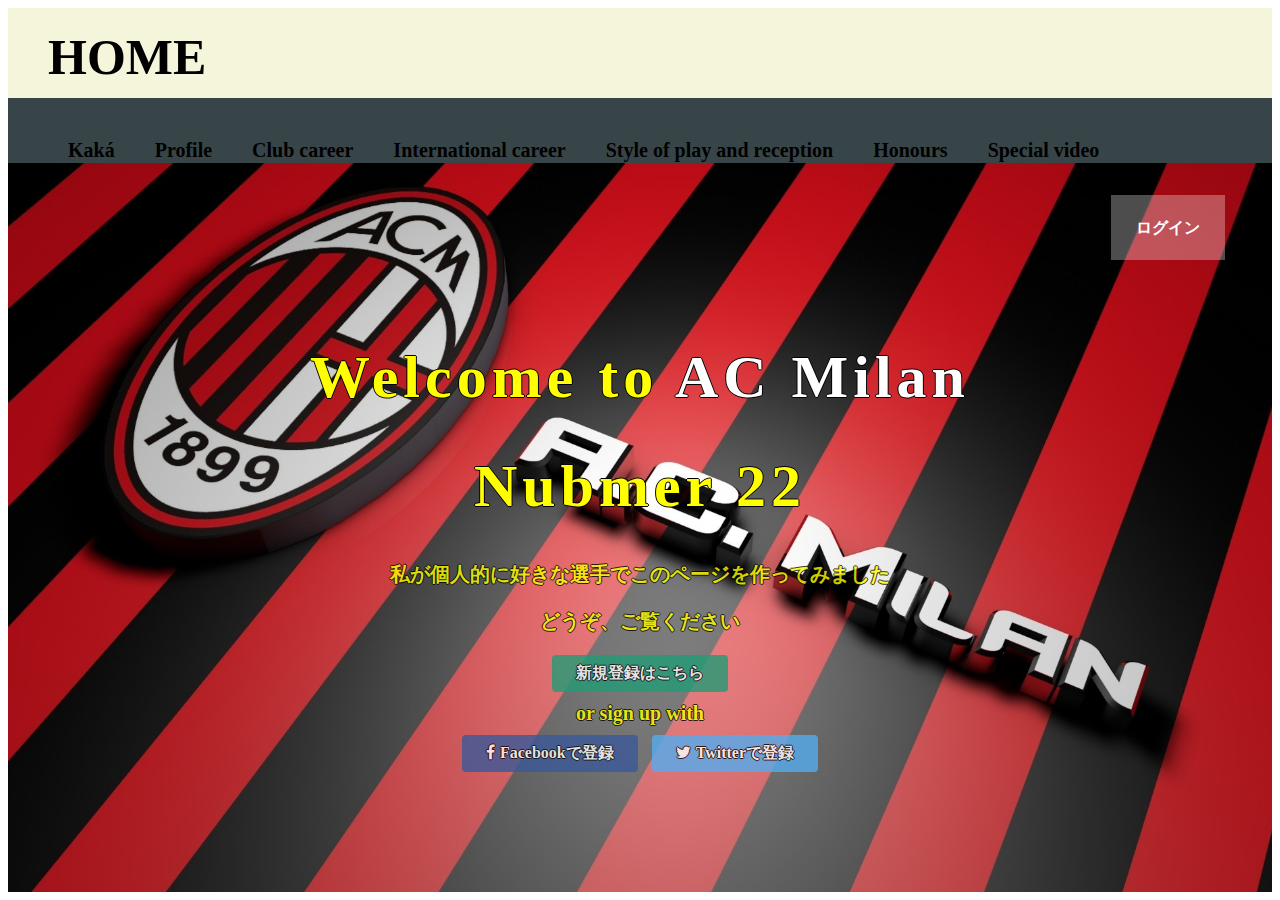
<file: index.html>
<!DOCTYPE html>
<html>
  <head>
    <meta charset="utf-8">
    <title>My favorite a soccer player</title>
    <link rel="stylesheet" href="style.css">
    <link rel="stylesheet" href="style2.css">
    <link rel="stylesheet" href="//maxcdn.bootstrapcdn.com/font-awesome/4.3.0/css/font-awesome.min.css">
  </head>
  <body>
    <div class="header">
      <div class="header-logo"><a href="index.html">HOME</a></div>
      <div class="header-list">
        <ul class="header-list">
          <li><a href="kaka.html">Kaká</a></li>
          <li><a href="profile.html">Profile</a></li>
          <li><a href="Club career.html">Club career</a></li>
          <li><a href="International career.html">International career</a></li>
          <li><a href="Style of play and reception.html">Style of play and reception</a></li>
          <li><a href="Honours.html">Honours</a></li>
          <li><a href="Special video.html">Special video</a></li>
        </ul>
      </div>
    </div>
    <header>
      <div class="container">
        <div class="header-left">
        </div>
        <div class="header-right">
          <a class="login" href="#">ログイン</a>
        </div>
      </div>
    </header>
    <div class="top-wrapper">
      <div class="container">
        <h1>Welcome to <span>AC Milan</span></h1>
        <h1>Nubmer 22</h1>
        <p>私が個人的に好きな選手でこのページを作ってみました</p>
        <p>どうぞ、ご覧ください</p>
          <div class="btn-wrapper">
            <a href="#" class="btn signup">新規登録はこちら</a>
            <p>or sign up with</p>
            <a href="#" class="btn facebook"><span class="fa fa-facebook"></span>Facebookで登録</a>
            <a href="#" class="btn Twitter"><span class="fa fa-twitter"></span>Twitterで登録</a>
          </div>
      </div>
    </div>
    <div class="message-wrapper">

    </div>
    <footer>
    </footer>
  </body>
</html>
</file>
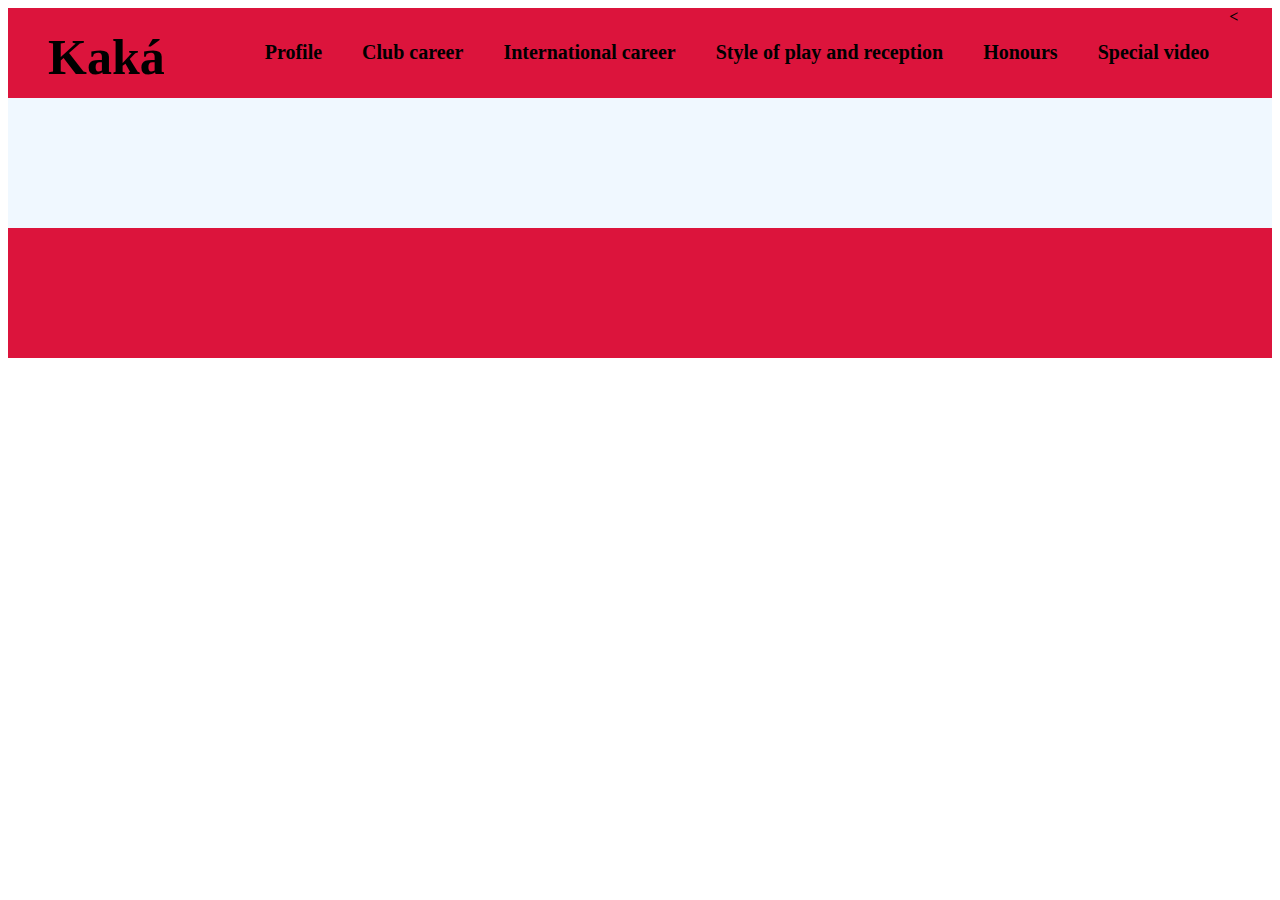
<file: Club career.html>
<!DOCTYPE html>
<html>
  <head>
    <meta charset="utf-8">
    <title>My favorite a soccer player</title>
    <link rel="stylesheet" href="style.css">
  </head>
  <body>

    <div class="header">
      <div class="header">
        <<div class="header-logo"><a href="index1.html">Kaká</a></div>
        <div class="header-list">
          <ul class="header-list">
            <li><a href="profile.html">Profile</a></li>
            <li><a href="Club career.html">Club career</a></li>
            <li><a href="International career.html">International career</a></li>
            <li><a href="Style of play and reception.html">Style of play and reception</a></li>
            <li><a href="Honours.html">Honours</a></li>
            <li><a href="Special video.html">Special video</a></li>
          </ul>
        </div>
      </div>
    </div>
    <div class="main">

    </div>
    <div class="footer">

    </div>
  </body>
</html>
</file>
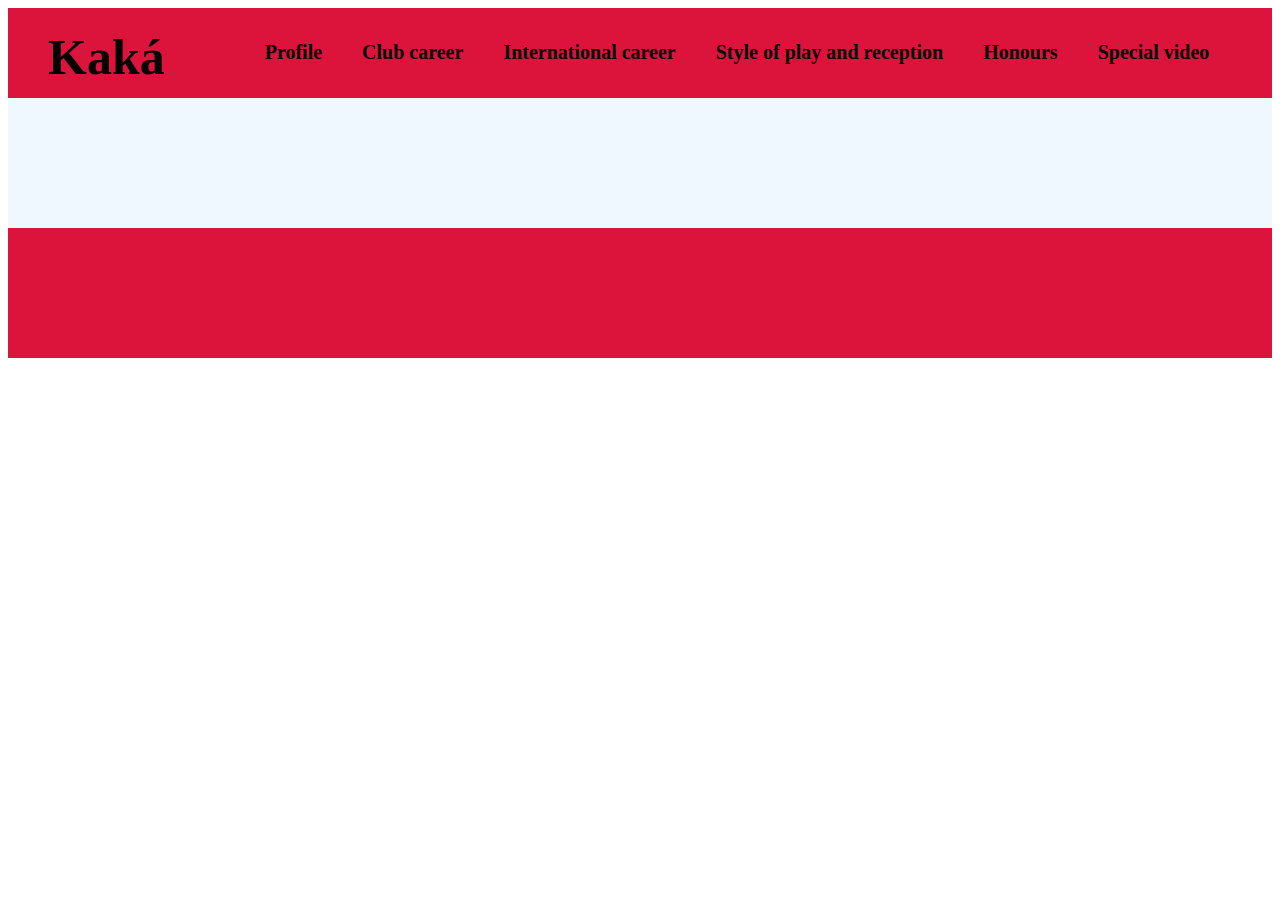
<file: Honours.html>
<!DOCTYPE html>
<html>
  <head>
    <meta charset="utf-8">
    <title>My favorite a soccer player</title>
    <link rel="stylesheet" href="style.css">
  </head>
  <body>

    <div class="header">
      <div class="header">
        <div class="header-logo"><a href="index1.html">Kaká</a></div>
        <div class="header-list">
          <ul class="header-list">
            <li><a href="profile.html">Profile</a></li>
            <li><a href="Club career.html">Club career</a></li>
            <li><a href="International career.html">International career</a></li>
            <li><a href="Style of play and reception.html">Style of play and reception</a></li>
            <li><a href="Honours.html">Honours</a></li>
            <li><a href="Special video.html">Special video</a></li>
          </ul>
        </div>
      </div>
    </div>
    <div class="main">

    </div>
    <div class="footer">

    </div>
  </body>
</html>
</file>
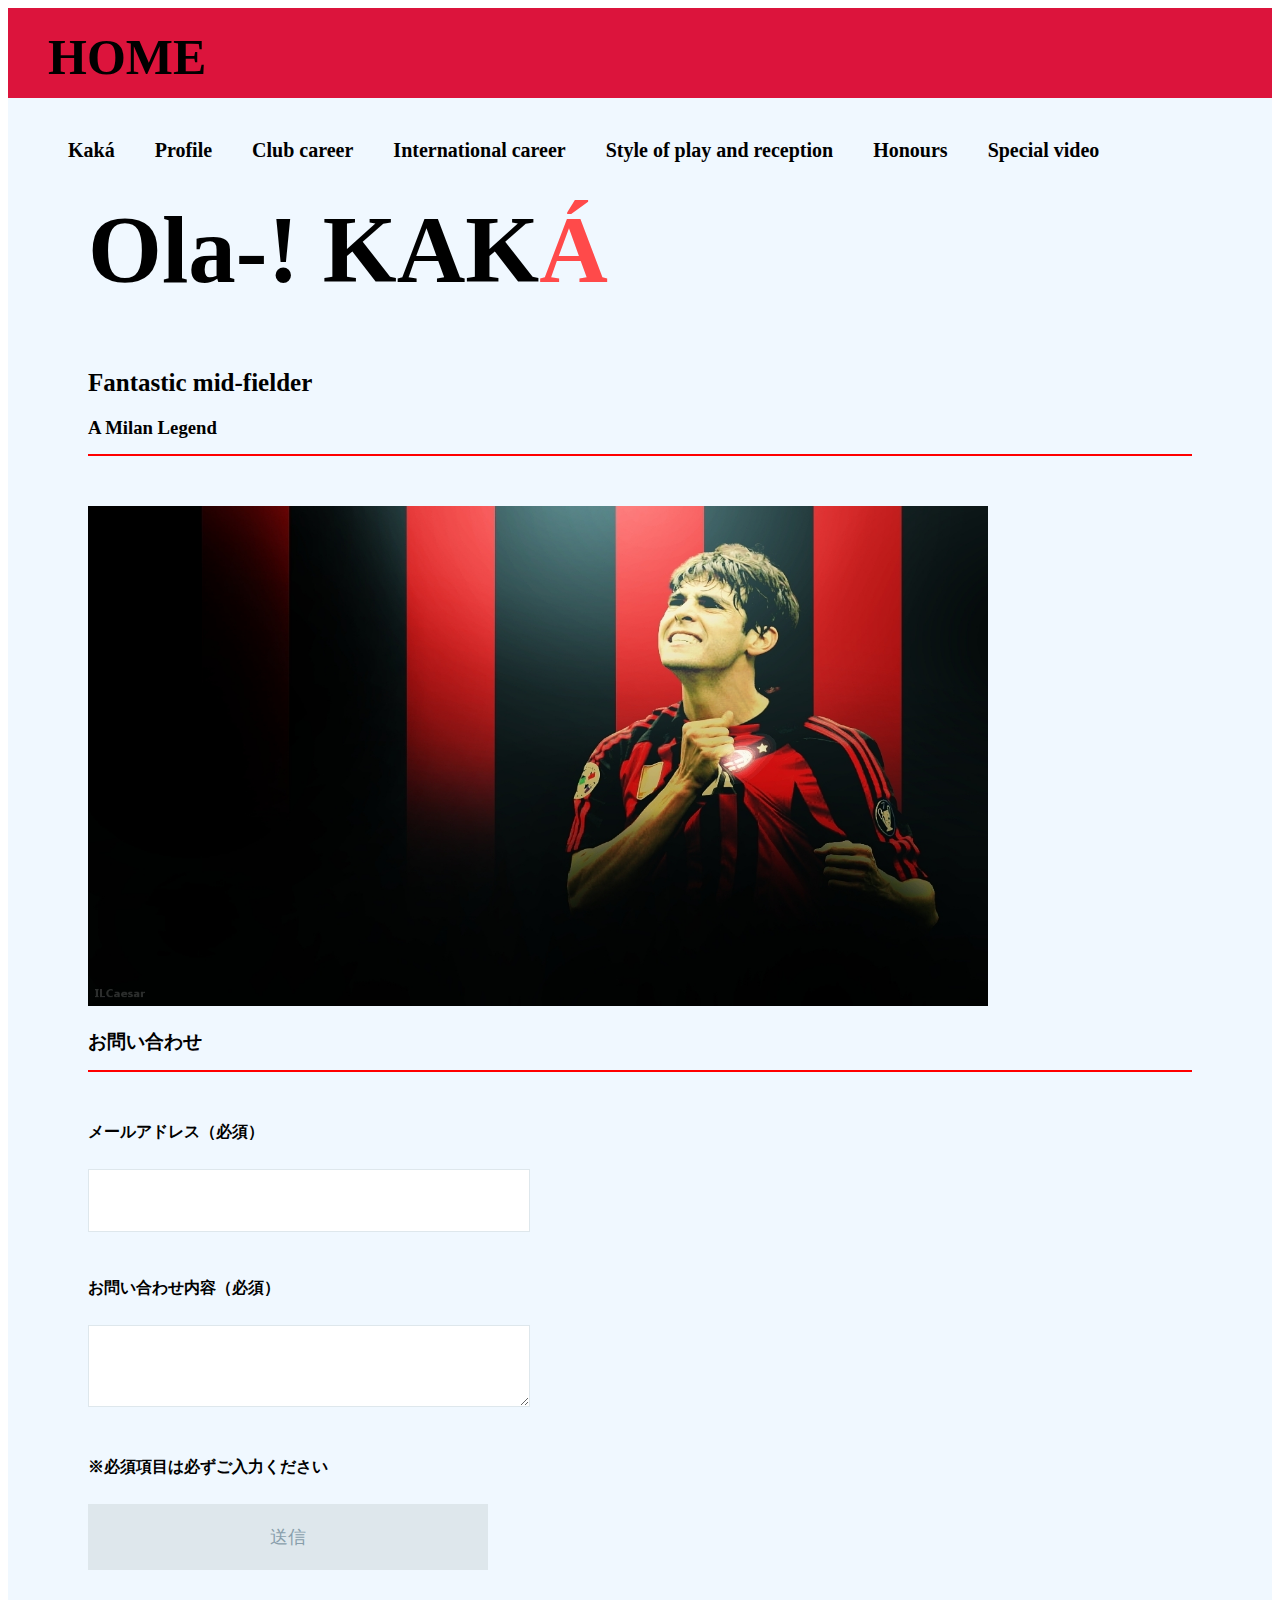
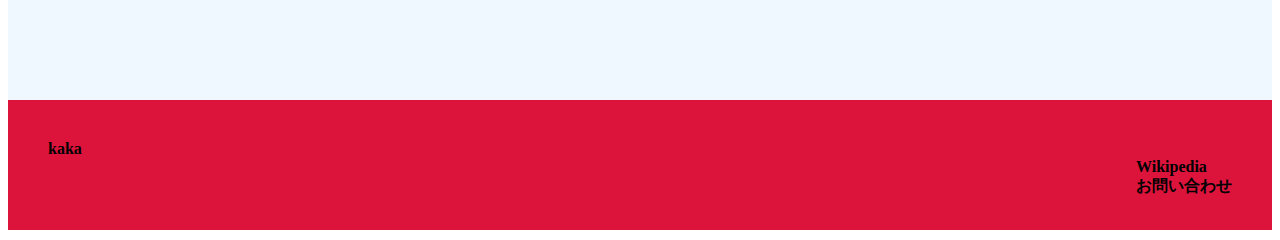
<file: kaka.html>
<!DOCTYPE html>
<html>
  <head>
    <meta charset="utf-8">
    <title>My favorite a soccer player</title>
    <link rel="stylesheet" href="style.css">
  </head>
  <body>
    <div class="header">
      <div class="header-logo"><a href="index.html">HOME</a></div>
      <div class="header-list">
        <ul class="header-list">
          <li><a href="kaka.html">Kaká</a></li>
          <li><a href="profile.html">Profile</a></li>
          <li><a href="Club career.html">Club career</a></li>
          <li><a href="International career.html">International career</a></li>
          <li><a href="Style of play and reception.html">Style of play and reception</a></li>
          <li><a href="Honours.html">Honours</a></li>
          <li><a href="Special video.html">Special video</a></li>
        </ul>
      </div>
    </div>
    <div class="main">
      <div class="copy-container">
        <h1>Ola-! KAK<span>Á</span></h1>
         <h2>Fantastic mid-fielder</h2>
      </div>
      <div class="contents">
        <h3 class="section-title">A Milan Legend</h3>
        <div class="contents-items">
          <img src="kaka1.jpg">
        </div>
      </div>
      <div class="contact-form">
        <h3 class="section-title">お問い合わせ</h3>
        <p>メールアドレス（必須）</p>
          <input>
        <p>お問い合わせ内容（必須）</p>
          <textarea></textarea>
        <p>※必須項目は必ずご入力ください</p>
          <input class="contact-submit"type="submit"value="送信">
      </div>
    </div>
    <div class="footer">
      <div class="footer-logo">kaka</div>
        <div class="footer-list">
          <ul class="footer-list">
            <li>Wikipedia</li>
            <li>お問い合わせ</li>
          </ul>
        </div>
    </div>
  </body>
</html>
</file>
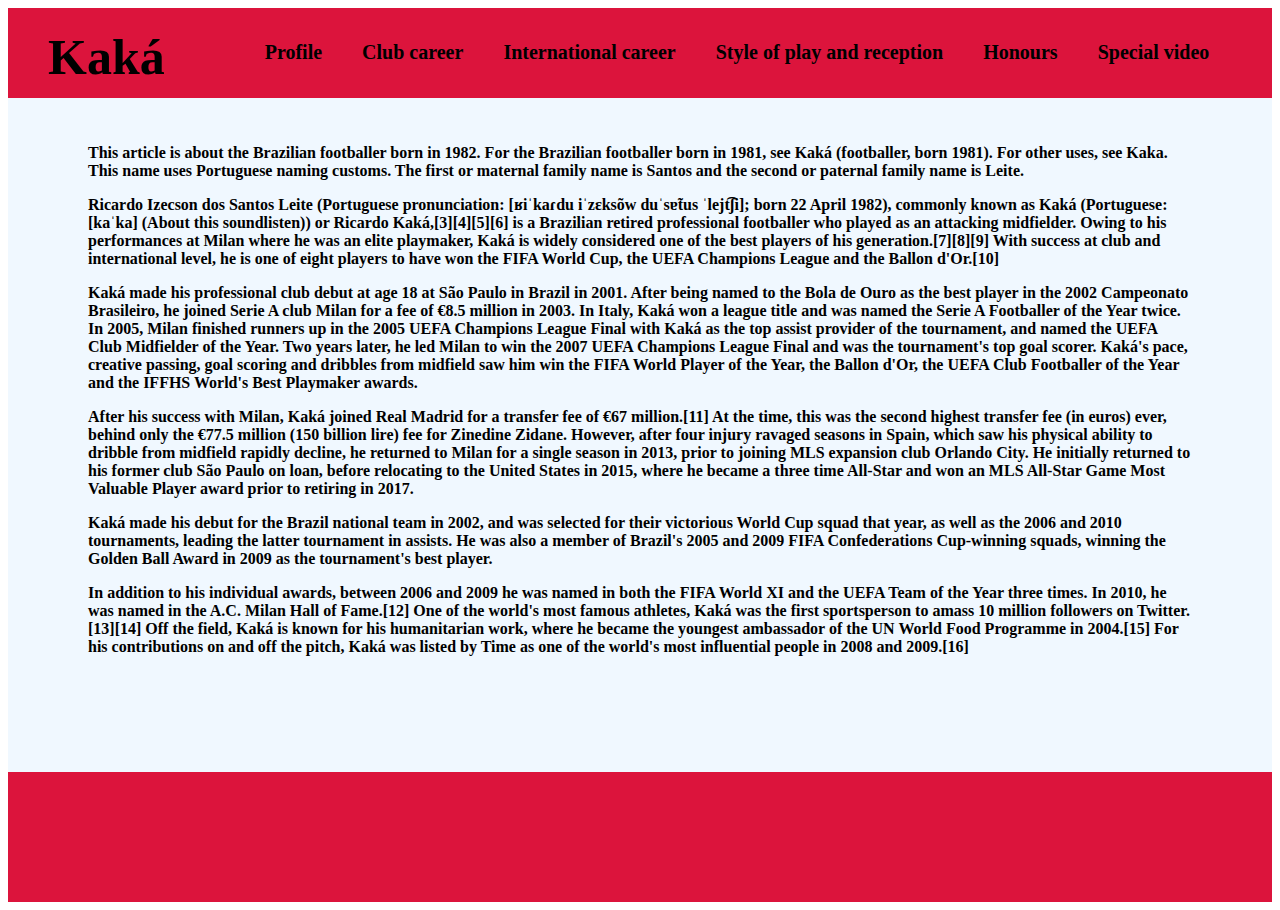
<file: profile.html>
<!DOCTYPE html>
<html>
  <head>
    <meta charset="utf-8">
    <title>My favorite a soccer player</title>
    <link rel="stylesheet" href="style.css">
  </head>
  <body>

    <div class="header">
      <div class="header">
        <div class="header-logo"><a href="index1.html">Kaká</a></div>
        <div class="header-list">
          <ul class="header-list">
            <li><a href="profile.html">Profile</a></li>
            <li><a href="Club career.html">Club career</a></li>
            <li><a href="International career.html">International career</a></li>
            <li><a href="Style of play and reception.html">Style of play and reception</a></li>
            <li><a href="Honours.html">Honours</a></li>
            <li><a href="Special video.html">Special video</a></li>
          </ul>
        </div>
      </div>
    </div>
    <div class="main">
      <p>This article is about the Brazilian footballer born in 1982. For the Brazilian footballer born in 1981, see Kaká (footballer, born 1981). For other uses, see Kaka.
This name uses Portuguese naming customs. The first or maternal family name is Santos and the second or paternal family name is Leite.</p>
      <p>Ricardo Izecson dos Santos Leite (Portuguese pronunciation: [ʁiˈkaɾdu iˈzɛksõw duˈsɐ̃tus ˈlejt͡ʃi]; born 22 April 1982), commonly known as Kaká (Portuguese: [kaˈka] (About this soundlisten)) or Ricardo Kaká,[3][4][5][6] is a Brazilian retired professional footballer who played as an attacking midfielder. Owing to his performances at Milan where he was an elite playmaker, Kaká is widely considered one of the best players of his generation.[7][8][9] With success at club and international level, he is one of eight players to have won the FIFA World Cup, the UEFA Champions League and the Ballon d'Or.[10]</p>
        <p>Kaká made his professional club debut at age 18 at São Paulo in Brazil in 2001. After being named to the Bola de Ouro as the best player in the 2002 Campeonato Brasileiro, he joined Serie A club Milan for a fee of €8.5 million in 2003. In Italy, Kaká won a league title and was named the Serie A Footballer of the Year twice. In 2005, Milan finished runners up in the 2005 UEFA Champions League Final with Kaká as the top assist provider of the tournament, and named the UEFA Club Midfielder of the Year. Two years later, he led Milan to win the 2007 UEFA Champions League Final and was the tournament's top goal scorer. Kaká's pace, creative passing, goal scoring and dribbles from midfield saw him win the FIFA World Player of the Year, the Ballon d'Or, the UEFA Club Footballer of the Year and the IFFHS World's Best Playmaker awards.</p>
        <p>After his success with Milan, Kaká joined Real Madrid for a transfer fee of €67 million.[11] At the time, this was the second highest transfer fee (in euros) ever, behind only the €77.5 million (150 billion lire) fee for Zinedine Zidane. However, after four injury ravaged seasons in Spain, which saw his physical ability to dribble from midfield rapidly decline, he returned to Milan for a single season in 2013, prior to joining MLS expansion club Orlando City. He initially returned to his former club São Paulo on loan, before relocating to the United States in 2015, where he became a three time All-Star and won an MLS All-Star Game Most Valuable Player award prior to retiring in 2017.</p>
        <p>Kaká made his debut for the Brazil national team in 2002, and was selected for their victorious World Cup squad that year, as well as the 2006 and 2010 tournaments, leading the latter tournament in assists. He was also a member of Brazil's 2005 and 2009 FIFA Confederations Cup-winning squads, winning the Golden Ball Award in 2009 as the tournament's best player.</p>
        <p>In addition to his individual awards, between 2006 and 2009 he was named in both the FIFA World XI and the UEFA Team of the Year three times. In 2010, he was named in the A.C. Milan Hall of Fame.[12] One of the world's most famous athletes, Kaká was the first sportsperson to amass 10 million followers on Twitter.[13][14] Off the field, Kaká is known for his humanitarian work, where he became the youngest ambassador of the UN World Food Programme in 2004.[15] For his contributions on and off the pitch, Kaká was listed by Time as one of the world's most influential people in 2008 and 2009.[16]</p>
    </div>
    <div class="footer">

    </div>
  </body>
</html>
</file>
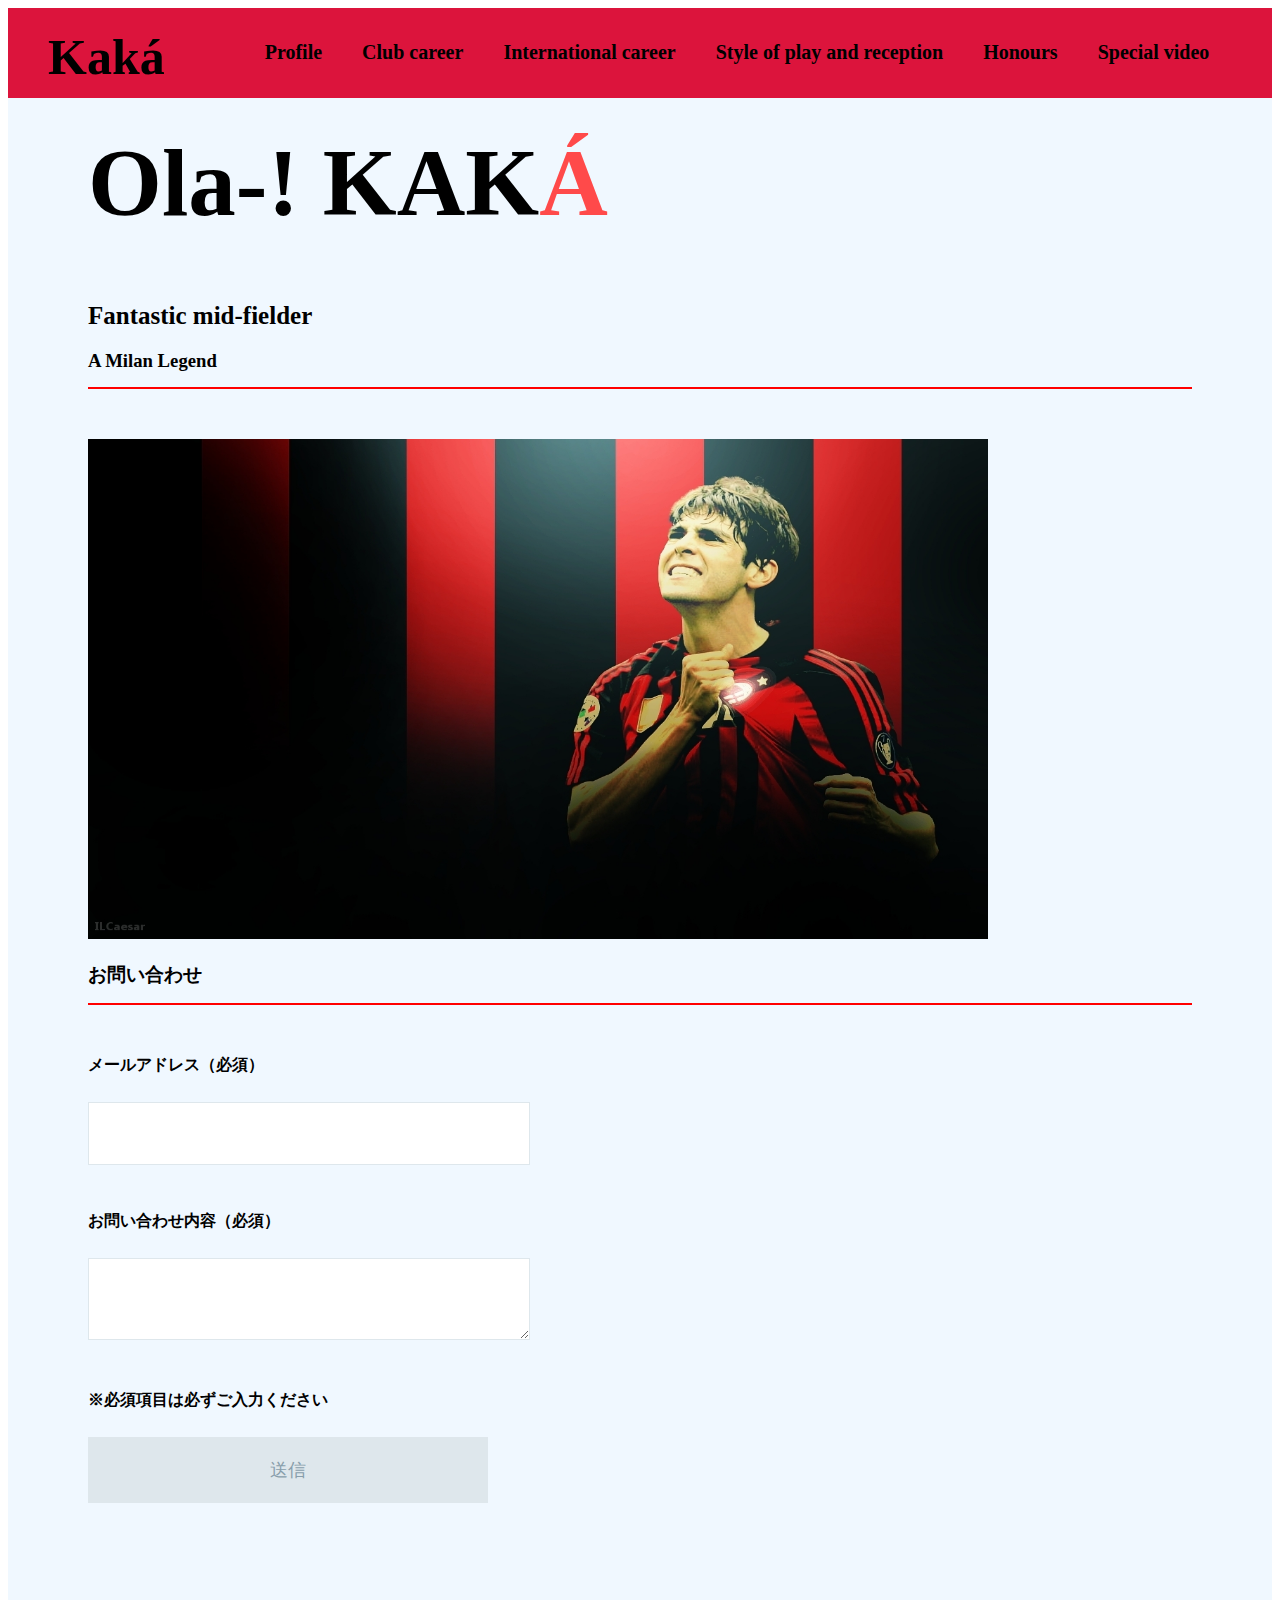
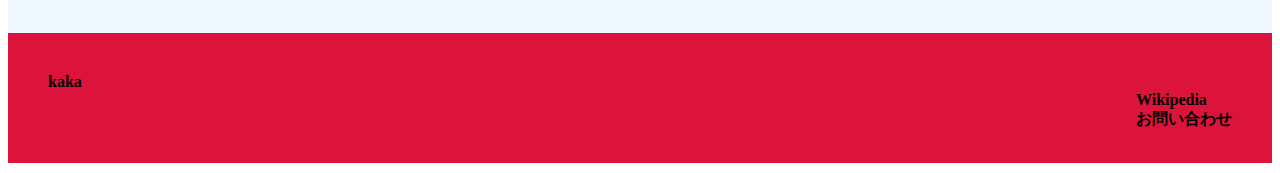
<file: progate.html>
<!DOCTYPE html>
<html>
  <head>
    <meta charset="utf-8">
    <title>My favorite a soccer player</title>
    <link rel="stylesheet" href="style.css">
  </head>
  <body>
    <div class="header">
      <div class="header-logo">Kaká</div>
      <div class="header-list">
        <ul class="header-list">
          <li><a href="profile.html">Profile</a></li>
          <li><a href="Club career.html">Club career</a></li>
          <li><a href="International career.html">International career</a></li>
          <li><a href="Style of play and reception.html">Style of play and reception</a></li>
          <li><a href="Honours.html">Honours</a></li>
          <li><a href="Special video.html">Special video</a></li>
        </ul>
      </div>
    </div>
    <div class="main">
      <div class="copy-container">
        <h1>Ola-! KAK<span>Á</span></h1>
         <h2>Fantastic mid-fielder</h2>
      </div>
      <div class="contents">
        <h3 class="section-title">A Milan Legend</h3>
        <div class="contents-items">
          <img src="kaka1.jpg">
        </div>
      </div>
      <div class="contact-form">
        <h3 class="section-title">お問い合わせ</h3>
        <p>メールアドレス（必須）</p>
          <input>
        <p>お問い合わせ内容（必須）</p>
          <textarea></textarea>
        <p>※必須項目は必ずご入力ください</p>
          <input class="contact-submit"type="submit"value="送信">
      </div>
    </div>
    <div class="footer">
      <div class="footer-logo">kaka</div>
        <div class="footer-list">
          <ul class="footer-list">
            <li>Wikipedia</li>
            <li>お問い合わせ</li>
          </ul>
        </div>
    </div>
  </body>
</html>
</file>
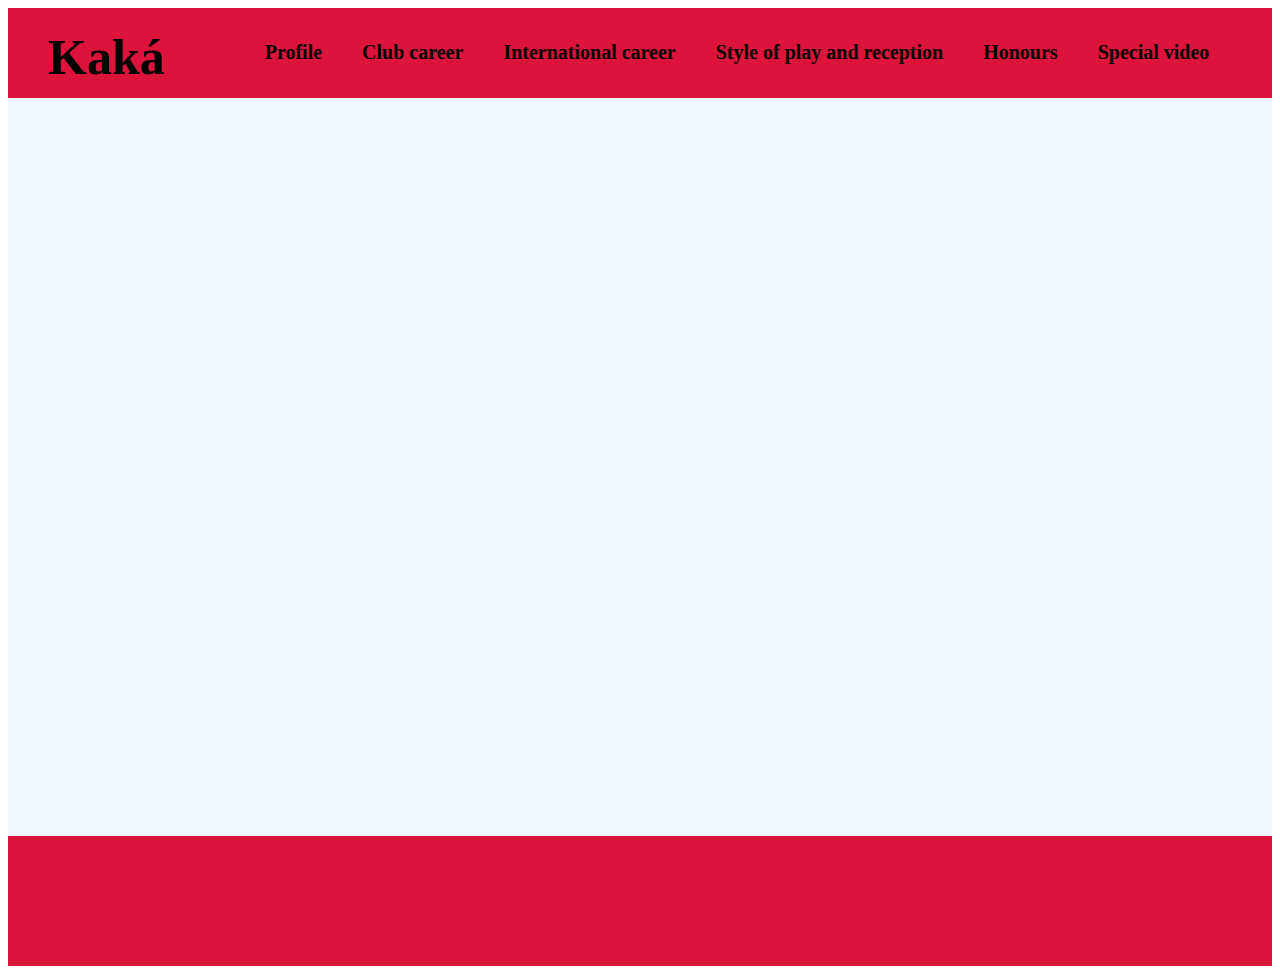
<file: Special video.html>
<!DOCTYPE html>
<html>
  <head>
    <meta charset="utf-8">
    <title>My favorite a soccer player</title>
    <link rel="stylesheet" href="style.css">
  </head>
  <body>
    <div class="header">
      <div class="header">
        <div class="header-logo"><a href="index1.html">Kaká</a></div>
        <div class="header-list">
          <ul class="header-list">
            <li><a href="profile.html">Profile</a></li>
            <li><a href="Club career.html">Club career</a></li>
            <li><a href="International career.html">International career</a></li>
            <li><a href="Style of play and reception.html">Style of play and reception</a></li>
            <li><a href="Honours.html">Honours</a></li>
            <li><a href="Special video.html">Special video</a></li>
          </ul>
        </div>
      </div>
    </div>
    <div class="main">
      <div class="contents1">
        <iframe width="600" height="300" src="https://www.youtube.com/embed/OYuX58RcavA" frameborder="0" allow="accelerometer; autoplay; encrypted-media; gyroscope; picture-in-picture" allowfullscreen></iframe>
      </div>
      <div class="contents1">
        <iframe width="600" height="300" src="https://www.youtube.com/embed/fexSMg57vN0" frameborder="0" allow="accelerometer; autoplay; encrypted-media; gyroscope; picture-in-picture" allowfullscreen></iframe>
      </div>
    </div>
    <div class="footer">

    </div>
  </body>
</html>
</file>
<file: style.css>
a:link {
  text-decoration: none;
}
img {
  width:900px;
  height: 500px;
}
a{
  color: black;
}
body{
  font-family: "Times New Roman";
  font-weight: bold;
}
.header {
  background-color:	#DC143C;
  height: 90px;
}
.header-logo {
  font-size: 50px;
  float:left;
  padding: 20px 40px;
}
.header-list{
  font-size: 20px;
  float:left;
}
.header-list li {
  float: left;
  padding: 33px 20px;
}
ul{
  margin: 0px;
}
li{
  list-style: none;

}
.main {
  background-color: #F0F8FF;
  padding: 30px 80px 100px 80px;
}
h1 {
  margin-top: 0px;
}
.copy-container h1{
  font-size: 95px;
}
.copy-container h2{
  font-size: 25px;
}
.copy-container span {
  color: #ff4a4a;
}
.section-title {
  border-bottom: 2px solid red;
  padding-bottom: 15px;
  margin-bottom: 50px;
}
input, textarea {
  width: 400px;
  margin: 10px 0px 30px 0px;
  padding: 20px;
  font-size: 18px;
  border: 1px solid #dee7ec;
}
.contact-submit {
  background-color: #dee7ec;
  color: #889eab;
}
.contents1 {
  display: inline;
}
.footer {
  background-color: #DC143C;
  height: 50px;
  padding: 40px;
}
.footer-logo {
  font-size: 32px
  float: left;
}
.footer-list {
  float: right;
}
</file>
<file: style2.css>
.header {
  background-color: #F5F5DC;
}
.header-logo {
  color: 	#B22222;
}
.container {
  width: 1170px;
  padding: 0 15px;
  margin: 0 auto;
}
.top-wrapper {
  padding: 180px 0 100px 0;
  background-image: url(milan.jpg);
  background-size: cover;
  color: #FFFF00;
  text-align: center;
  text-shadow: -1px 0 black, 0 1px black, 1px 0 black, 0 -1px black;
}
.top-wrapper h1 {
  font-size: 60px;
  letter-spacing: 5px;
}
.top-wrapper span {
  color: white;
}
.top-wrapper p {
  opacity: 0.8;
  font-size: 20px;
}
.btn {
  padding: 8px 24px;
  color: white;
  display: inline-block;
  opacity: 0.8;
  border-radius: 4px;
}
.btn :hover{
  opacity: 1;
}
.signup {
  background-color: #239b76;
}
.facebook {
  background-color: #3b5998;
  margin-right: 10px;
}
.Twitter {
  background-color: #55acee;
}
.btn-wrapper {
  margin: 20px 0;
}
.btn-wrapper p {
  margin: 10px 0;
}
.fa{
  margin-right: 5px;
}
header {
  height: 65px;
  width: 100%;
  background-color: rgba(34, 49, 52, 0.9);
}
.header-right {
  float: right;
  background-color: rgba(255, 255, 255, 0.3);
  transition: all 0.5s;
}
.header-right :hover {
  background-color: rgba(255, 255, 255, 0.5);
}
.header-right a {
  line-height : 65px;
  padding: 0px 25px;
  color: white;
  display: block;
}
</file>
